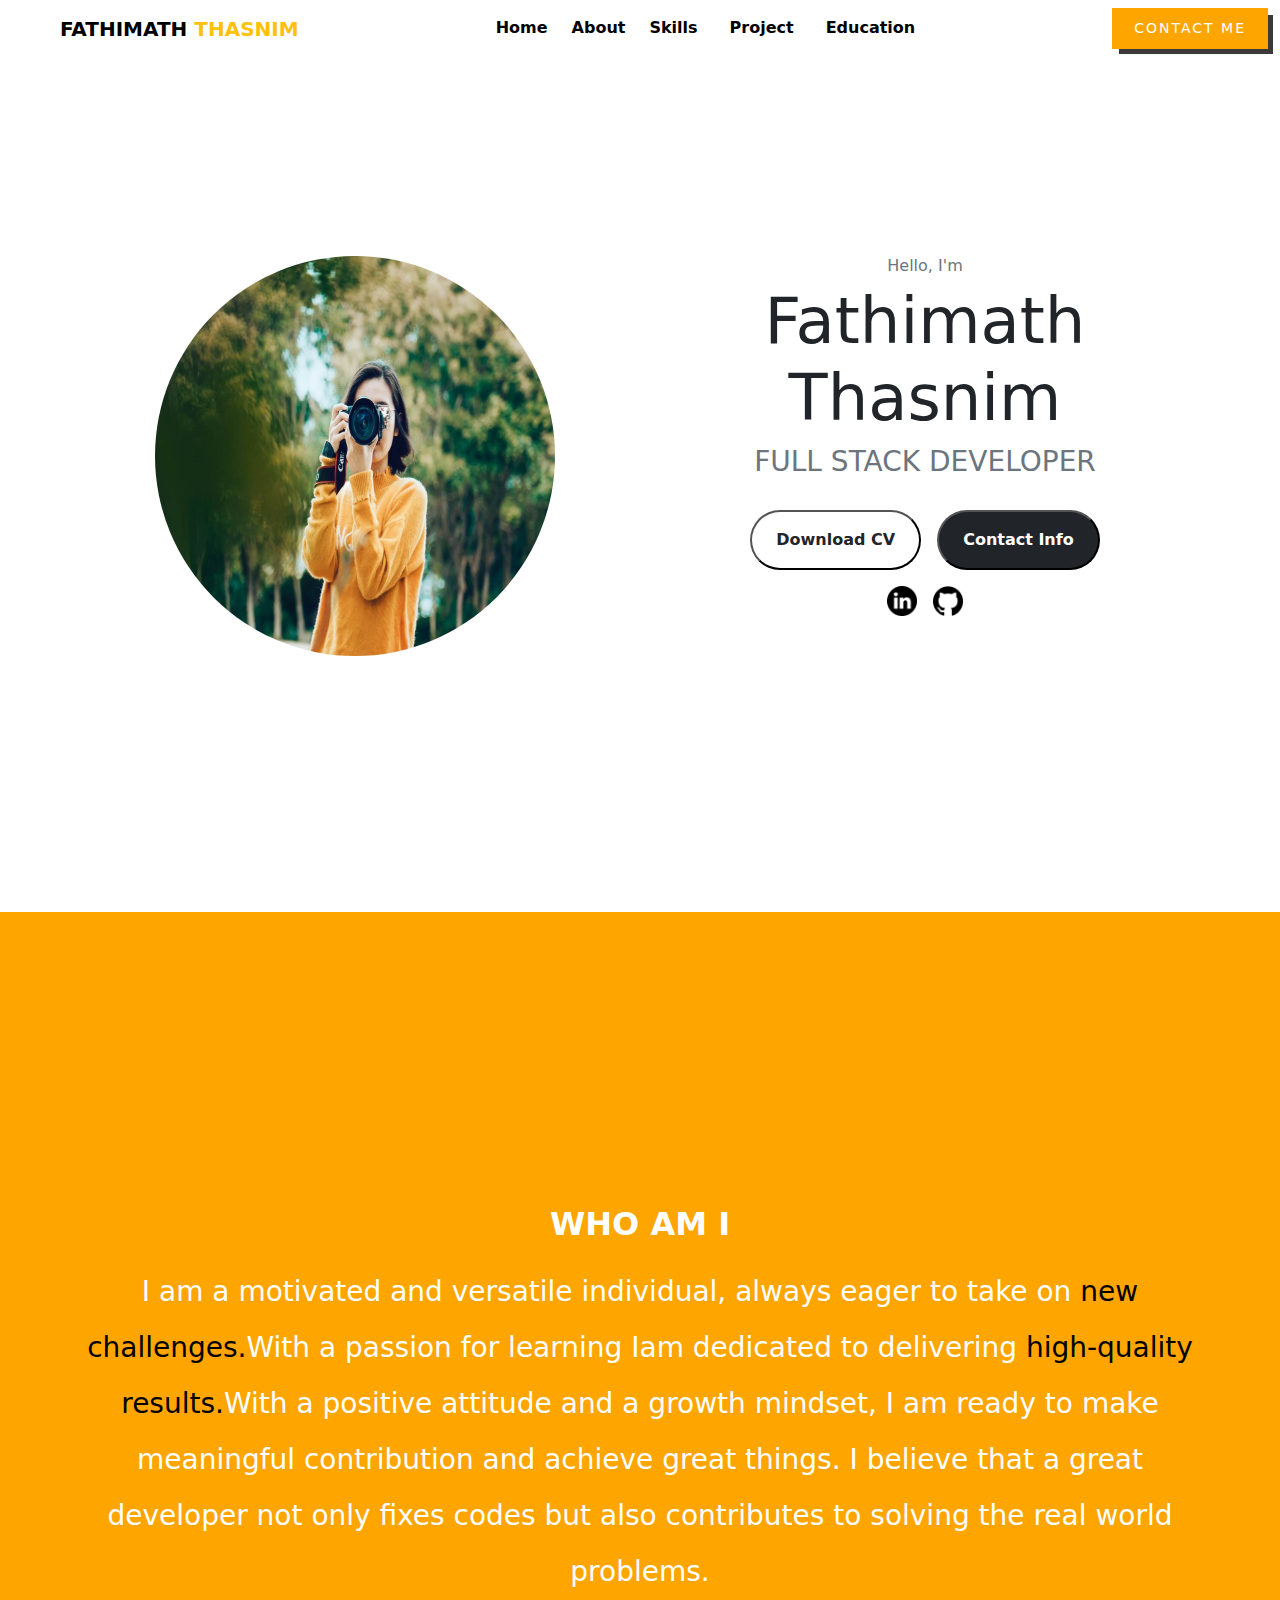
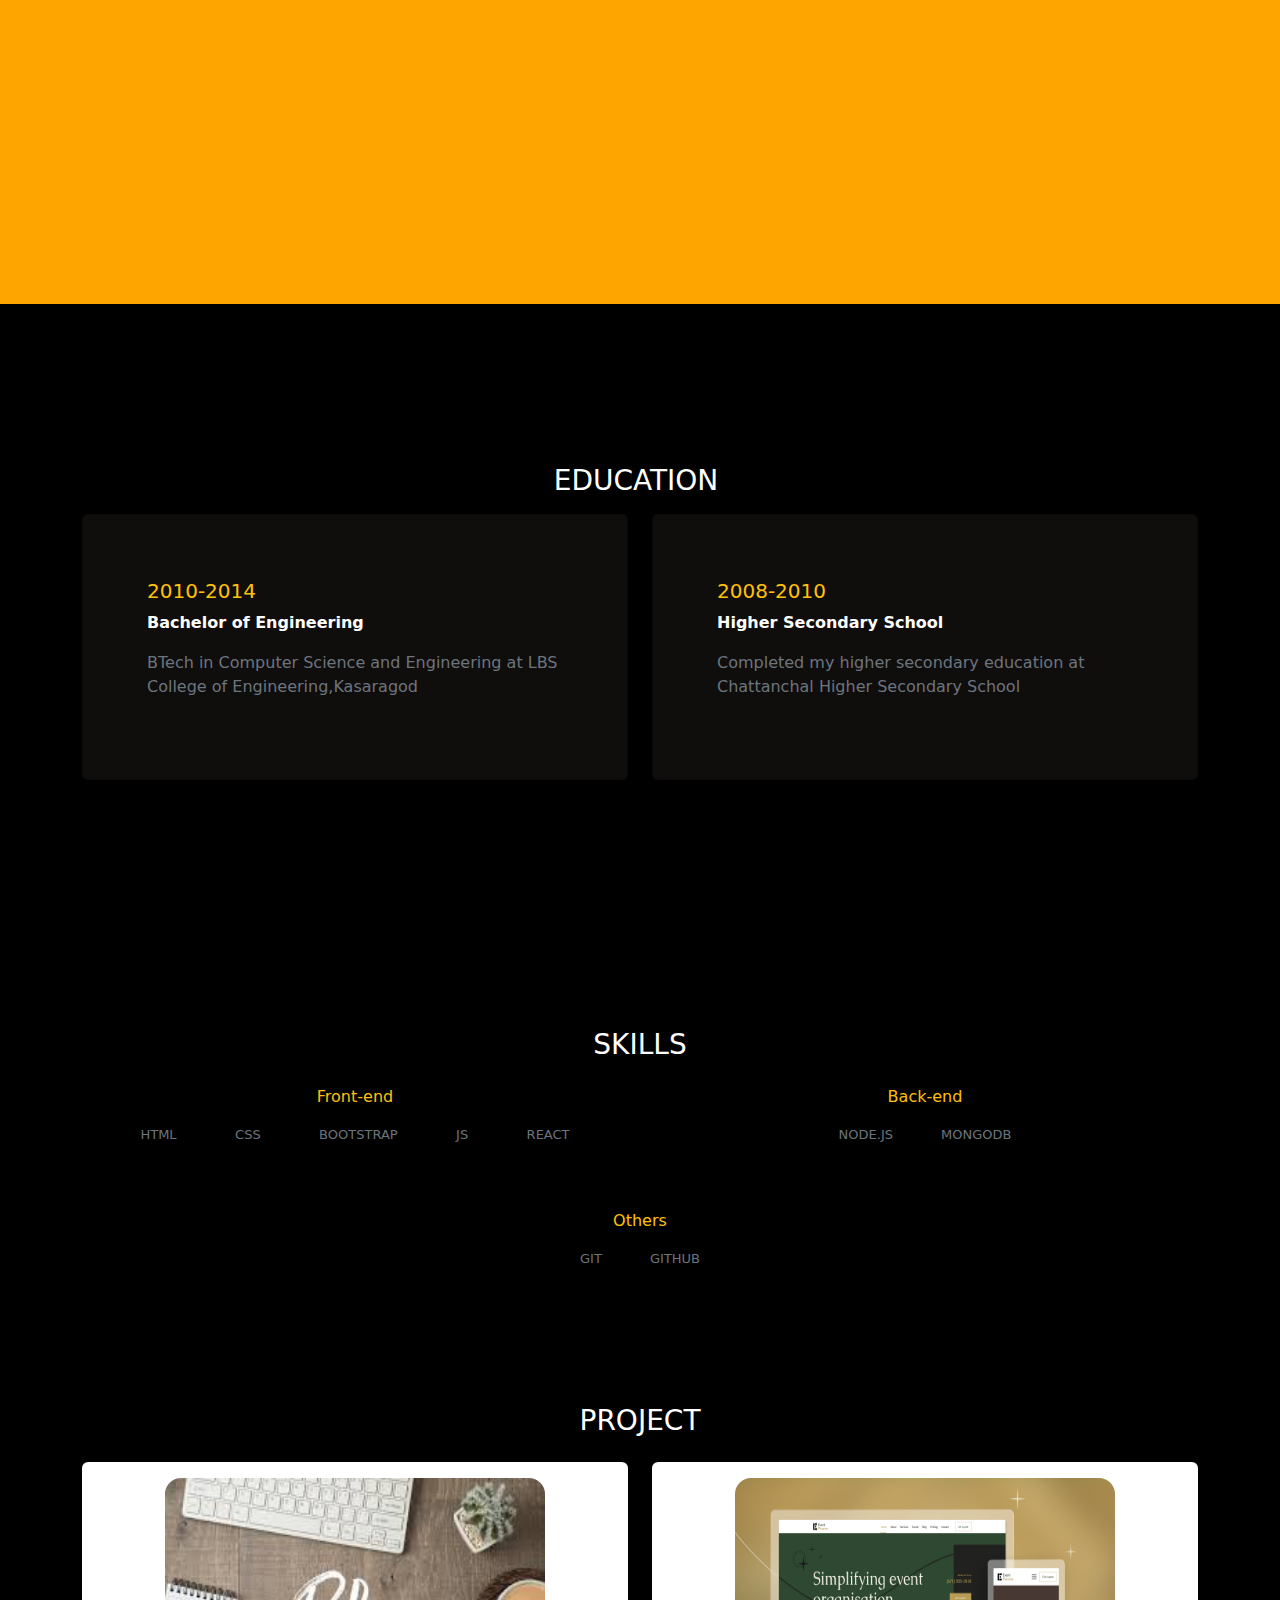
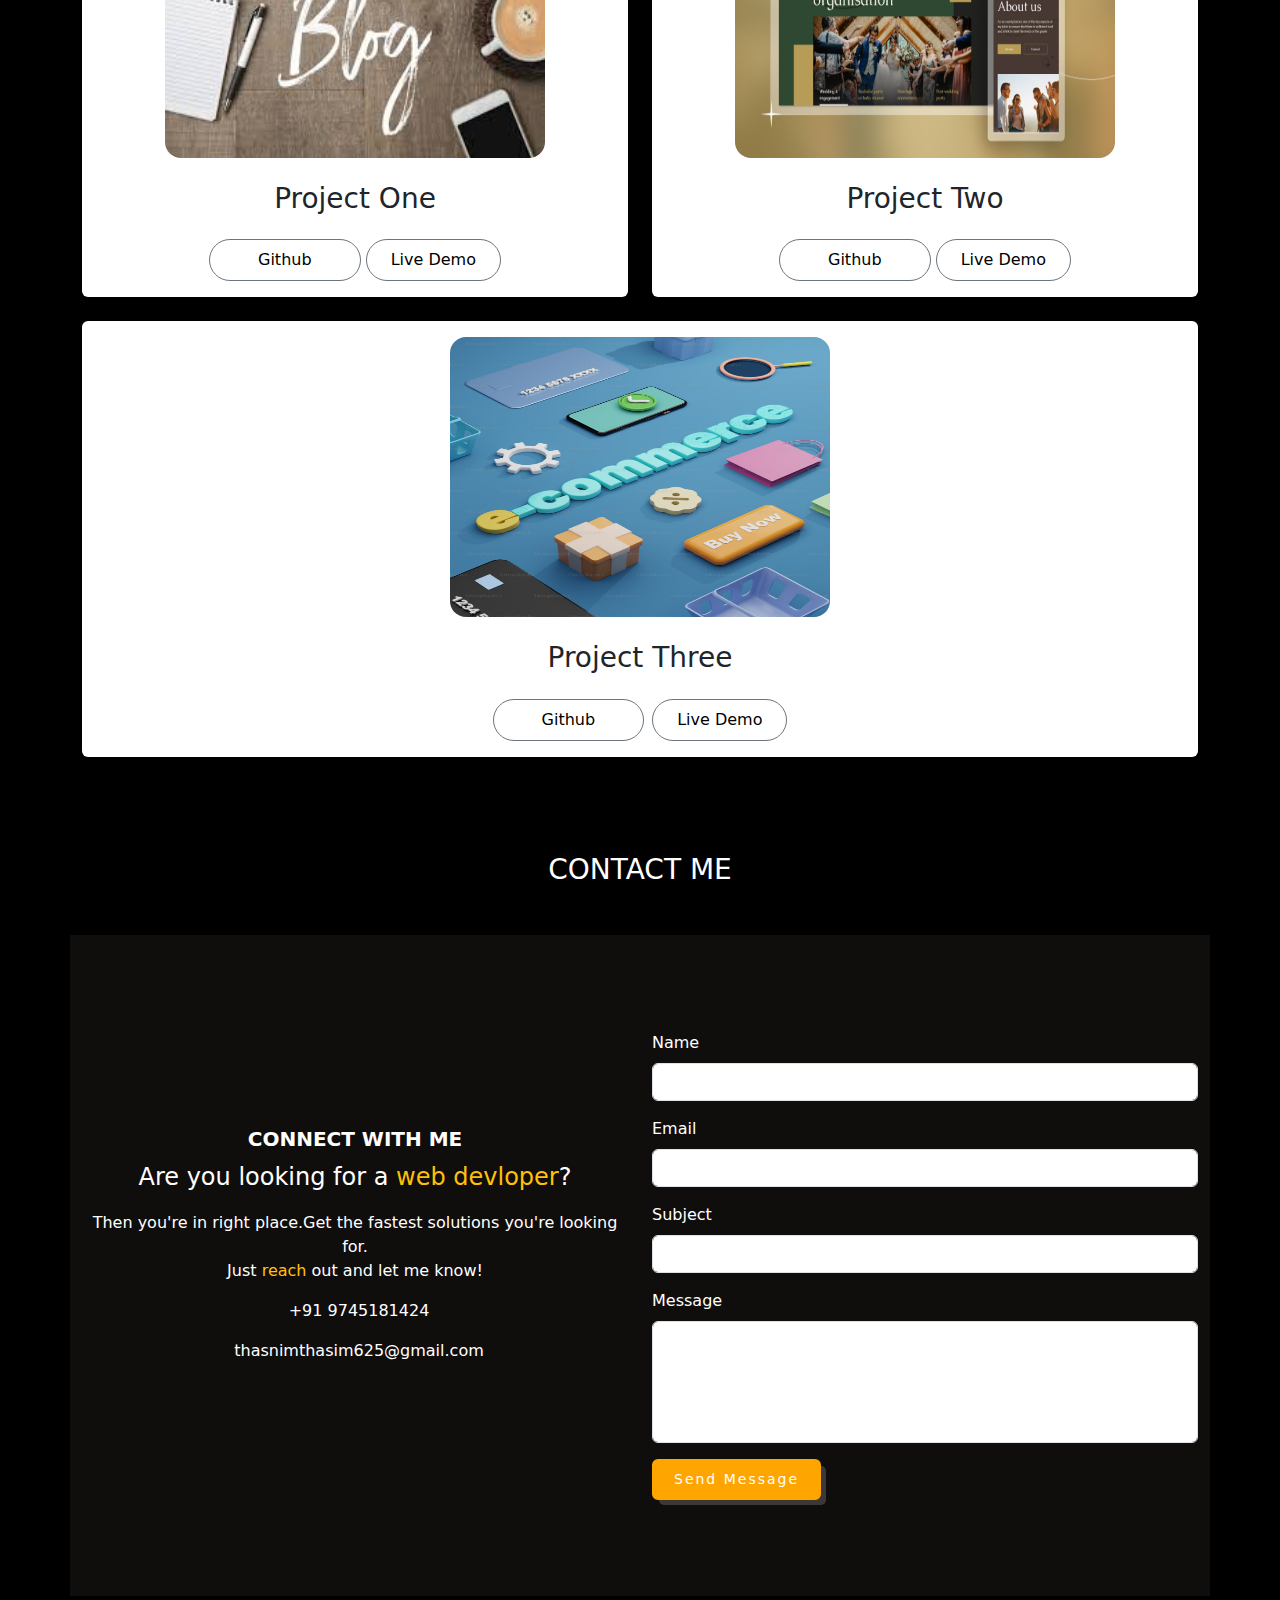
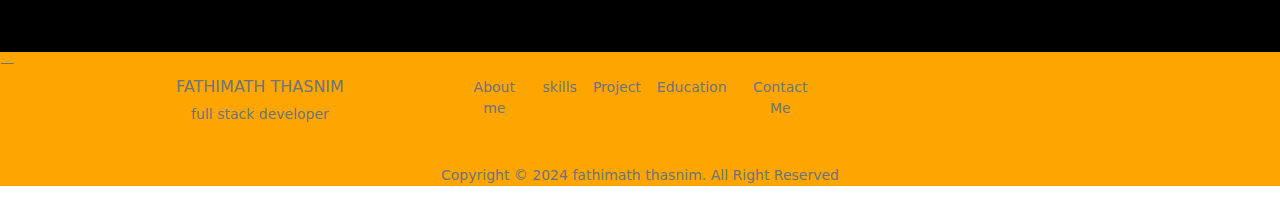
<file: index.html>
<!DOCTYPE html>
<html lang="en">

<head>
  <meta charset="utf-8">
  <meta name="viewport" content="width=device-width, initial-scale=1">
  <title>PORTFOLIO</title>

  <link href="https://cdn.jsdelivr.net/npm/bootstrap@5.3.3/dist/css/bootstrap.min.css" rel="stylesheet"
    integrity="sha384-QWTKZyjpPEjISv5WaRU9OFeRpok6YctnYmDr5pNlyT2bRjXh0JMhjY6hW+ALEwIH" crossorigin="anonymous">

  <link rel="stylesheet" href="https://cdnjs.cloudflare.com/ajax/libs/font-awesome/6.5.2/css/all.min.css"
    integrity="sha512-SnH5WK+bZxgPHs44uWIX+LLJAJ9/2PkPKZ5QiAj6Ta86w+fsb2TkcmfRyVX3pBnMFcV7oQPJkl9QevSCWr3W6A=="
    crossorigin="anonymous" referrerpolicy="no-referrer" />
  <link href="style.css" rel="stylesheet">
</head>

<body>


  <!-- NAVBAR  -->

  <nav class="navbar navbar-expand-lg  fixed-top">
    <div class="container-fluid 1">
      <a class="navbar-brand me-auto ms-5" href="#">FATHIMATH <span class="text-warning">THASNIM</span></a>
      <button class="navbar-toggler " type="button" data-bs-toggle="offcanvas" data-bs-target="#offcanvasNavbar"
        aria-controls="offcanvasNavbar" aria-label="Toggle navigation">
        <span class="navbar-toggler-icon"></span>
      </button>
      <div class="offcanvas offcanvas-end" tabindex="-1" id="offcanvasNavbar" aria-labelledby="offcanvasNavbarLabel">
        <div class="offcanvas-header">
          <h5 class="offcanvas-title" id="offcanvasNavbarLabel"> FATHIMATH THASNIM</h5>
          <button type="button" class="btn-close" data-bs-dismiss="offcanvas" aria-label="Close"></button>
        </div>
        <div class="offcanvas-body">
          <ul class="navbar-nav justify-content-center flex-grow-1 ">


            <li class="nav-item">
              <a class="nav-link mx-lg-2  rounded" aria-current="page" href="#">Home</a>
            </li>
            <li class="nav-item">
              <a class="nav-link  rounded" aria-current="page" href="#">About</a>
            </li>

            <li class="nav-item">
              <a class="nav-link mx-lg-2  rounded" aria-current="page" href="#">Skills</a>
            </li>
            <li class="nav-item">
              <a class="nav-link mx-lg-2  rounded" aria-current="page" href="#">Project</a>
            </li>

            <li class="nav-item">
              <a class="nav-link mx-lg-2 rounded" aria-current="page" href="#">Education</a>
            </li>




          </ul>
          <div class="color-btn d-none d-lg-block">
            <a class=" text-white  text-uppercase text-decoration-none" href="#contact">Contact me</a>

          </div>
        </div>


  </nav>

  <!--  NAVBAR END -->


  
  <!-- MAIN SECTION START -->

  <section class="p-5 ">
    <div class="container mb-5" style="padding-top: 10rem; padding-bottom: 4rem;">
      <div class="row my-5">
        <div class="col-lg-6 col-md mb-md-5 mb-sm-5 mb- text-center ">
          <img src="assets/free-images.jpg" class="" style="border-radius: 50%;" height="400" width="400">
        </div>
        <div class="col-lg-6 col-md ">
          <div class="d-flex  row align-item-center justify-content-center text-center">
            <h6 class="text-secondary">Hello, I'm</h6>
            <h1 class="" style="font-size: 4rem;">Fathimath Thasnim</h1>
            <h3 class="text-secondary"> FULL STACK DEVELOPER</h3>
            <div class=" d-flex justify-content-center  pt-4 gap-3">
              <button class=" rounded-pill pe-4 ps-4 pt-3 pb-3  bg-white text-dark fw-bold">Download CV</button>
              <button class=" rounded-pill pe-4 ps-4 pt-3 pb-3 bg-dark text-white fw-bold ">Contact Info</button>
            </div>
            <div class=" pt-3 gap-2 d-flex justify-content-center gap-3">
              <img src="assets/linkedin.png " width="30px" height="30px ">
              <img src="assets/github.png" width="30px" height="30px">

            </div>
          </div>
        </div>
      </div>
    </div>
  </section>
 <!-- MAIN SECTION END -->




  <!-- ABOUT ME -->

  <section class="about-me  text-white" style="background-color: orange;">
    <div class="container text-center  ">

      <p class="fs-2 fw-bold"> WHO AM I</p>

      <p class="lh-lg fs-3">I am a motivated and versatile individual, always eager to take on <span
          class="text-black">new challenges.</span>With a passion for learning Iam dedicated to delivering <span
          class="text-black">high-quality results.</span>With a positive attitude and a growth mindset, I am ready
        to make meaningful contribution and achieve great things.
        I believe that a great developer not only fixes codes but also contributes to solving the real world problems.
      </p>


    </div>

  </section>
  <!-- ABOUT ME END -->



  <!-- EDUCATION -->
  <section class="education  bg-black text-white">
    <div class="d-flex justify-content-center gap-2 ">
      <h3 class="d-flex justify-content-center mb-3 ">EDUCATION</h3>
      <div class="fs-3">
        <i class="fa-solid fa-graduation-cap"></i>
      </div>
    </div>
    <div class="container ">


      <div class="row">
        <div class="col-sm mb-3 mb-sm-3">
          <div class="card text-white p-5" style="background-color: rgb(16, 13, 13);">
            <div class="card-body">
              <h5 class="card-title text-warning">2010-2014</h5>
              <p class="card-text fw-bold">Bachelor of Engineering </p>
              <p class="text-secondary">BTech in Computer Science and Engineering at LBS College of
                Engineering,Kasaragod </p>
            </div>
          </div>
        </div>
        <div class="col-sm">
          <div class="card  text-white p-5" style="background-color: rgb(16, 13, 13);">
            <div class="card-body">
              <h5 class="card-title text-warning">2008-2010</h5>
              <p class="card-text fw-bold">Higher Secondary School</p>
              <p class="text-secondary">Completed my higher secondary education at Chattanchal Higher Secondary School
              </p>
            </div>
          </div>
        </div>
      </div>
    </div>
  </section>
  <!-- EDUCATION END -->


 
  <!-- SKILLS -->

  <section class="p-5 bg-black">
    <div class="container">
      <h3 class="d-flex justify-content-center my-4 text-white">SKILLS</h3>
      <div class="row mb-5">

        <div class="col-lg-6 text-secondary  ">
          <p class="text-center text-warning ">Front-end</p>
          <div class=" d-flex text-secondary fs-1 justify-content-evenly">

            <div>
              <i class="fa-brands fa-html5"></i>
              <p class="fs">HTML</p>
            </div>
            <div>
              <i class="fa-brands fa-css3-alt"></i>
              <p class="fs">CSS</p>
            </div>
            <div>
              <i class="fa-brands fa-bootstrap"></i>
              <p class="fs">BOOTSTRAP</p>
            </div>
            <div>
              <i class="fa-brands fa-js"></i>
              <p class="fs">JS</p>
            </div>
            <div>
              <i class="fa-brands fa-react"></i>
              <p class="fs">REACT</p>
            </div>
          </div>
        </div>

        <div class="col-lg-6 ">
          <p class="text-center text-warning ">Back-end</p>

          <div class=" d-flex text-secondary fs-1 justify-content-center gap-5">


            <div>
              <i class="fa-brands fa-node"></i>
              <p class="fs">NODE.JS</p>
            </div>

            <div>
              <i class="fa-solid fa-database"></i>
              <p class="fs">MONGODB</p>
            </div>
          </div>
        </div>

      </div>

      <div class="row ">
        <p class="text-center text-warning">Others</p>
        <div class="d-flex justify-content-center fs-1 text-secondary gap-5">
          <div>
            <i class="fa-brands fa-git"></i>
            <p class="fs">GIT</p>
          </div>
          <div>
            <i class="fa-brands fa-github"></i>
            <p class="fs">GITHUB</p>
          </div>
        </div>



      </div>

    </div>

  </section>
  <!-- SKILLS END -->


  <!-- ProJECTS -->

  <section class="p-5 bg-black">

    <div class="container">
      <h3 class="d-flex justify-content-center my-4 text-white ">PROJECT</h3>

      <div class="row text-center text-warning">
        <div class="col-lg">
          <div class="card border-0 mb-md-4 mb-sm-4 mb-xs-4">
            <div class="card-body ">
              <img class="rounded-4  img1" src="assets/Blogs.jpeg" width="380" height="280">
              <h3 class="my-4">Project One</h3>
              <button class="rounded-pill px-5 py-2 bg-white border border-secondary fw-medium">Github</button>
              <button class="rounded-pill px-4 py-2 bg-white border border-secondary fw-medium">Live Demo</button>
            </div>
          </div>
        </div>
        <div class="col-lg">
          <div class="card border-0 mb-md-4 mb-sm-4 ">
            <div class="card-body  ">
              <img class="rounded-4 img1" src="assets/event.jpg" width="380" height="280">
              <h3 class="my-4">Project Two</h3>
              <button class="rounded-pill px-5 py-2 bg-white border border-secondary fw-medium">Github</button>
              <button class="rounded-pill px-4 py-2 bg-white border border-secondary fw-medium">Live Demo</button>
            </div>
          </div>
        </div>
        <div class="col-lg">
          <div class="card border-0">
            <div class="card-body">
              <img class="rounded-4 img1" src="assets/Ecommerce.avif" width="380" height="280">
              <h3 class="my-4 ">Project Three</h3>
              <div class="d-flex justify-content-center gap-2 ">
                <button class="rounded-pill px-5 py-2 bg-white border border-secondary fw-medium ">Github</button>
                <button class="rounded-pill px-4 py-2 bg-white border border-secondary fw-medium">Live Demo</button>
              </div>
            </div>
          </div>
        </div>

      </div>
    </div>

  </section>
  <!-- PROJECT END -->



  <!-- CONTACT ME -->
  <section class="contact-me py-4 bg-black">

    <div class="container   ">
      <h3 class="d-flex justify-content-center my-4 text-white">CONTACT ME</h3>

      <div class="row   my-5 py-5 text-white" style="background-color: rgb(16, 13, 13);">

        <div class="col-lg-6 py-5 text-center ">

          <h5 class="fw-bold pt-5 mt-5">CONNECT WITH ME</h5>
          <p class="fs-4">Are you looking for a <span class="text-warning">web devloper</span>?</p>
          <p class="mb-0">Then you're in right place.Get the fastest solutions you're looking for.</p>
          <p>Just <span class="text-warning">reach </span>out and let me know!</p>

          <div class="d-flex  justify-content-center gap-2">
            <div>
              <i class="fa-solid fa-phone"></i>
            </div>
            <p>+91 9745181424</p>
          </div>
          <div class="d-flex justify-content-center gap-2 ">
            <div>
              <i class="fa-solid fa-envelope"></i>
            </div>
            <p>thasnimthasim625@gmail.com</p>
          </div>
        </div>

        <div class="col-lg-6 py-5">
          <form>
            <div class="mb-3">
              <label for="exampleInputEmail1" class="form-label">Name</label>
              <input type="text" class="form-control" id="exampleInputEmail1" aria-describedby="emailHelp">

            </div>
            <div class="mb-3">
              <label for="exampleInputEmail1" class="form-label">Email</label>
              <input type="email" class="form-control" id="exampleInputEmail1" aria-describedby="emailHelp">

            </div>
            <div class="mb-3">
              <label for="exampleInputPassword1" class="form-label">Subject</label>
              <input type="text" class="form-control" id="exampleInputPassword1">
            </div>

            <div class="mb-3 ">
              <label for="exampleInputPassword1" class="form-label">Message</label>
              <input type="text" class="form-control p-5" id="exampleInputPassword1">
            </div>

            <button type="submit" class="btn btn-primary color-btn">Send Message</button>
          </form>
        </div>
      </div>
    </div>



  </section>
  <!-- CONTACT ME END -->


  <!-- FOOTER -->

  <section class="" style="background-color: orange; ">
    <footer class="blockquote-footer">
      <div class="container text-secondary">
        <div class="row mt-1 ">
          <div class="col-lg-4 ">
            <div class="text-center  ">
              <h3 class="" style="font-size: 16px;">FATHIMATH THASNIM</h3>
              <p class="">full stack developer</p>
            </div>
          </div>
          <div class="col-lg-4 ">
            <div class=" foot d-flex-sm text-sm-center d-flex  gap-3 ">
              <p>About me</p>
              <p>skills</p>
              <p>Project</p>
              <p>Education</p>
              <p>Contact Me</p>

            </div>
          </div>
          <div class="col-lg-4">
            <div class="foot d-flex-sm  text-sm-center gap-3 fs-5 justify-content-end ">
              <i class="fa-brands fa-linkedin"></i>
              <i class="fa-brands fa-github"></i>
            </div>
          </div>
        </div>
      </div>
      <p class="text-center mt-4 b-4">Copyright © 2024 fathimath thasnim. All Right Reserved</p>
    </footer>
  </section>

  <script src="https://cdn.jsdelivr.net/npm/bootstrap@5.3.3/dist/js/bootstrap.bundle.min.js"
    integrity="sha384-YvpcrYf0tY3lHB60NNkmXc5s9fDVZLESaAA55NDzOxhy9GkcIdslK1eN7N6jIeHz" crossorigin="anonymous">
  </script>
</body>

</html>
</body>

</html>
</file>
<file: style.css>
*{
  padding: 0;
  margin: 0;
  
  box-sizing: border-box;
}

/* 
 
.navbar-brand{
 font-weight: 500;
 color: #009970; 
 font-size: 24px;
 transition: 0.3s color;
}

.navbar-toggler{
  border: none;
  font-size: 1.25rem;
}
.navbar-toggler:focus, .btn-close:focus{
box-shadow: none;
outline: none;

}
.nav-link{
  color: #666777;
  font-weight: 500;
  position: relative;
}

.nav-link:hover,.nav-link.ative{
  color: #000;
}
@media(min-width:991px){
.nav-link::before{
  content: "";
  position: absolute;
  bottom: 0;
  left: 50%;
  transform: translateX(-50%);
  width: 100%;
  height: 2px;
  background-color: #009970;
  visibility: hidden;
  transition: 0.3s ease-in-out;
}

.nav-link:hover::before, .nav-link.active::before{
  width: 100%;
  visibility: visible;
}
}  */


.navbar{
  background-color: white;
}


 
.navbar-brand{
  font-weight: 800;
  color: black;
  font-size: 1.25rem;
  cursor: pointer;
  text-decoration:none;
 
  /* transition: 0.3s color; */
 }

 @media(min-width:991px){
.nav-link{
  color: black;;
  font-weight: 700;
  font-size: 1rem;;
  /* position: relative; */
  cursor: pointer;
  text-decoration: none;
}

.nav-link:hover{
   color: white;
   background-color: black;

}
 }

.color-btn{
  padding: 8px 20px;
  border: 2px solid orange;
  font-weight: 500;
  
  text-decoration:none;
  letter-spacing: 2px;
  font-size: 14px;
  display: inline-block;
  background-color: orange;
  color: white;
  box-shadow: 6px 6px 0 -1px rgb(61, 56, 56);

  
}

/* MAIN SECTION */



.prof-img{
  background:url(assets/free-images.jpg)no-repeat;
  background-size: cover;
 height:20rem;
 width: 20rem;
 border-radius: 50%;
}

@media(max-width:576px){

  .prof-img{
    
    margin-left:10%;
    margin-bottom: 2rem;
    
    
    

  }
}


@media(min-width:768px){

  .prof-img{
    
    margin-left:15%;
    margin-bottom: 59px;
    
    
    

  }
}


/* ABOUT ME */
.about-me
{
  padding-top: 18rem;
  padding-bottom: 18rem;
}

.education,.contact-me{
  padding-top: 10rem;
  padding-bottom: 10rem;
}


@media(max-width:576px){

.img1{
  
  width: 330px;
  height: 230px;
}


.card-body{
  background-color: black;
  color:rgb(121, 114, 114);
}
}

/* skills */

.fs{
  font-size: small;
}


/* footer */


@media(max-width:576px){

  .foot{
    text-align: center;
    display: flex;
    flex-direction: column;
  }
}


@media(max-width:991px){

  .foot{
    text-align: center;
    
    display: flex;
    flex-direction: column;
  }
}
</file>
